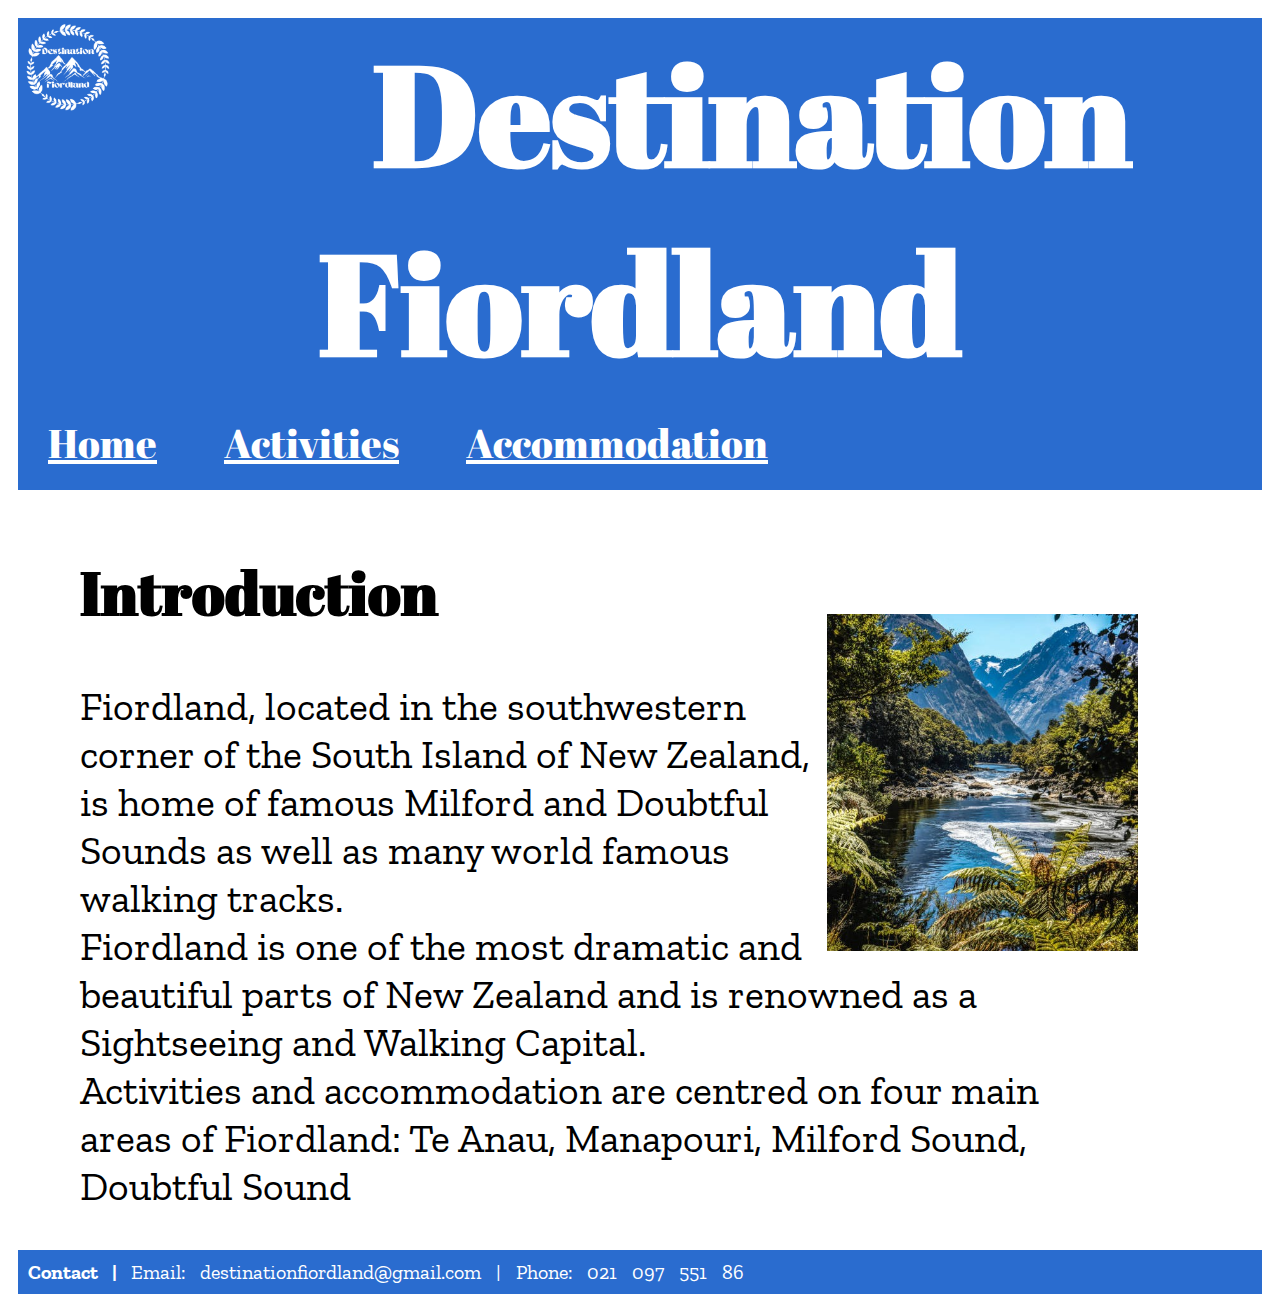
<file: index.html>
<!DOCTYPE html>
<html lang="en">
<head>
    <meta charset="UTF-8">
    <meta name="viewport" content="width=device-width, initial-scale=1.0">
    <link rel="stylesheet" href="styles.css">
    <link rel="stylesheet" href="grid.css">
    <title>Destination Fiordland</title>
</head>
<body>
    <div class="grid-container">
    <header>
        <img src="dest_fiord_logo.png" class="imageLogo" alt="The Logo of the Destination Fiordland Website">
        <h1>Destination Fiordland</h1>
    </header>

    <nav>
        <a href="index.html">Home</a> <a href="activities.html">Activities</a> <a href="accommodation.html">Accommodation</a>
    </nav>

    <main>
        <img src="river.jpg" class="imageRiver" alt="Image of a curvy river surrounded by tall green mountains">

        <h2>Introduction</h2>

        <p>Fiordland, located in the southwestern corner of the South Island of New Zealand, is home of famous Milford and Doubtful Sounds as well as many world famous walking tracks.<br> 
           Fiordland is one of the most dramatic and beautiful parts of New Zealand and is renowned as a Sightseeing and Walking Capital.<br>
           Activities and accommodation are centred on four main areas of Fiordland: Te Anau, Manapouri, Milford Sound, Doubtful Sound
        </p>

    </main>

    <footer>
        <div class="center"><strong>Contact | </strong> Email: destinationfiordland@gmail.com | Phone: 021 097 551 86</div>
    </footer>
    </div>

</body>
</html>
</file>
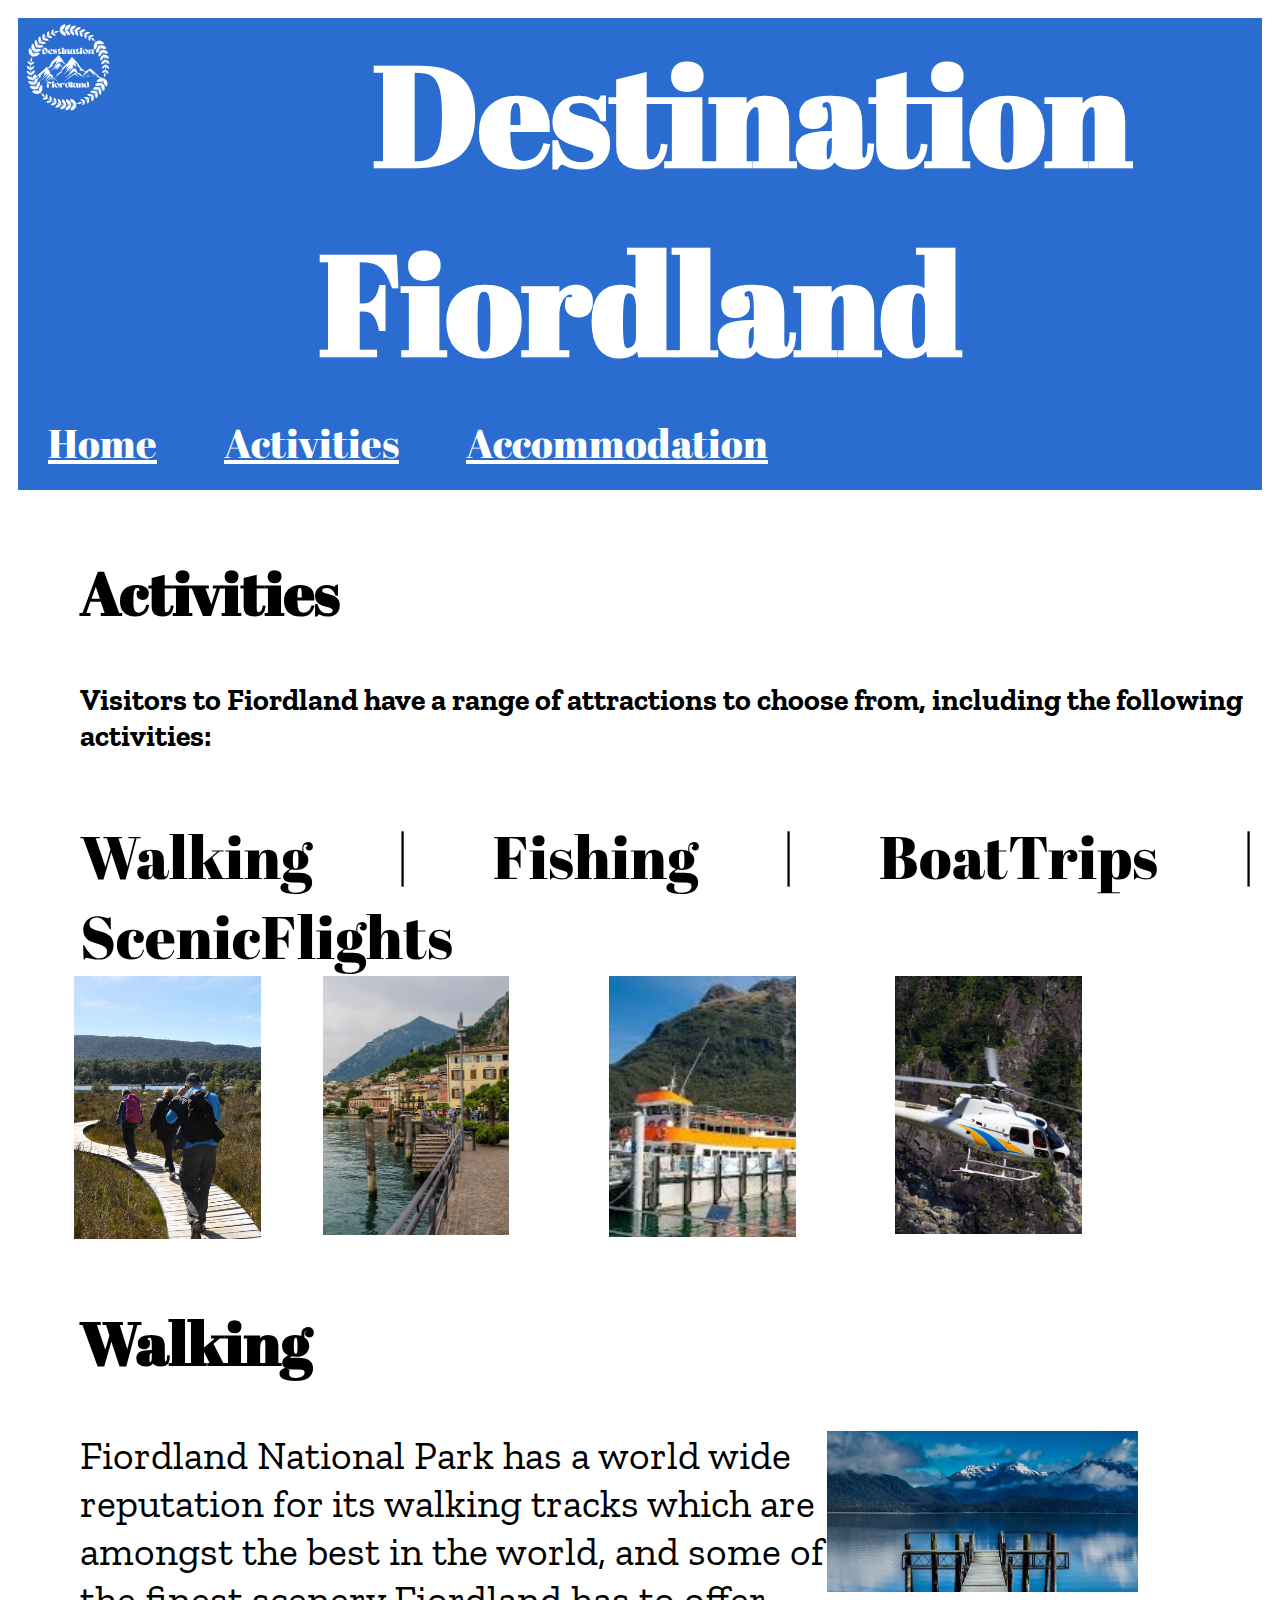
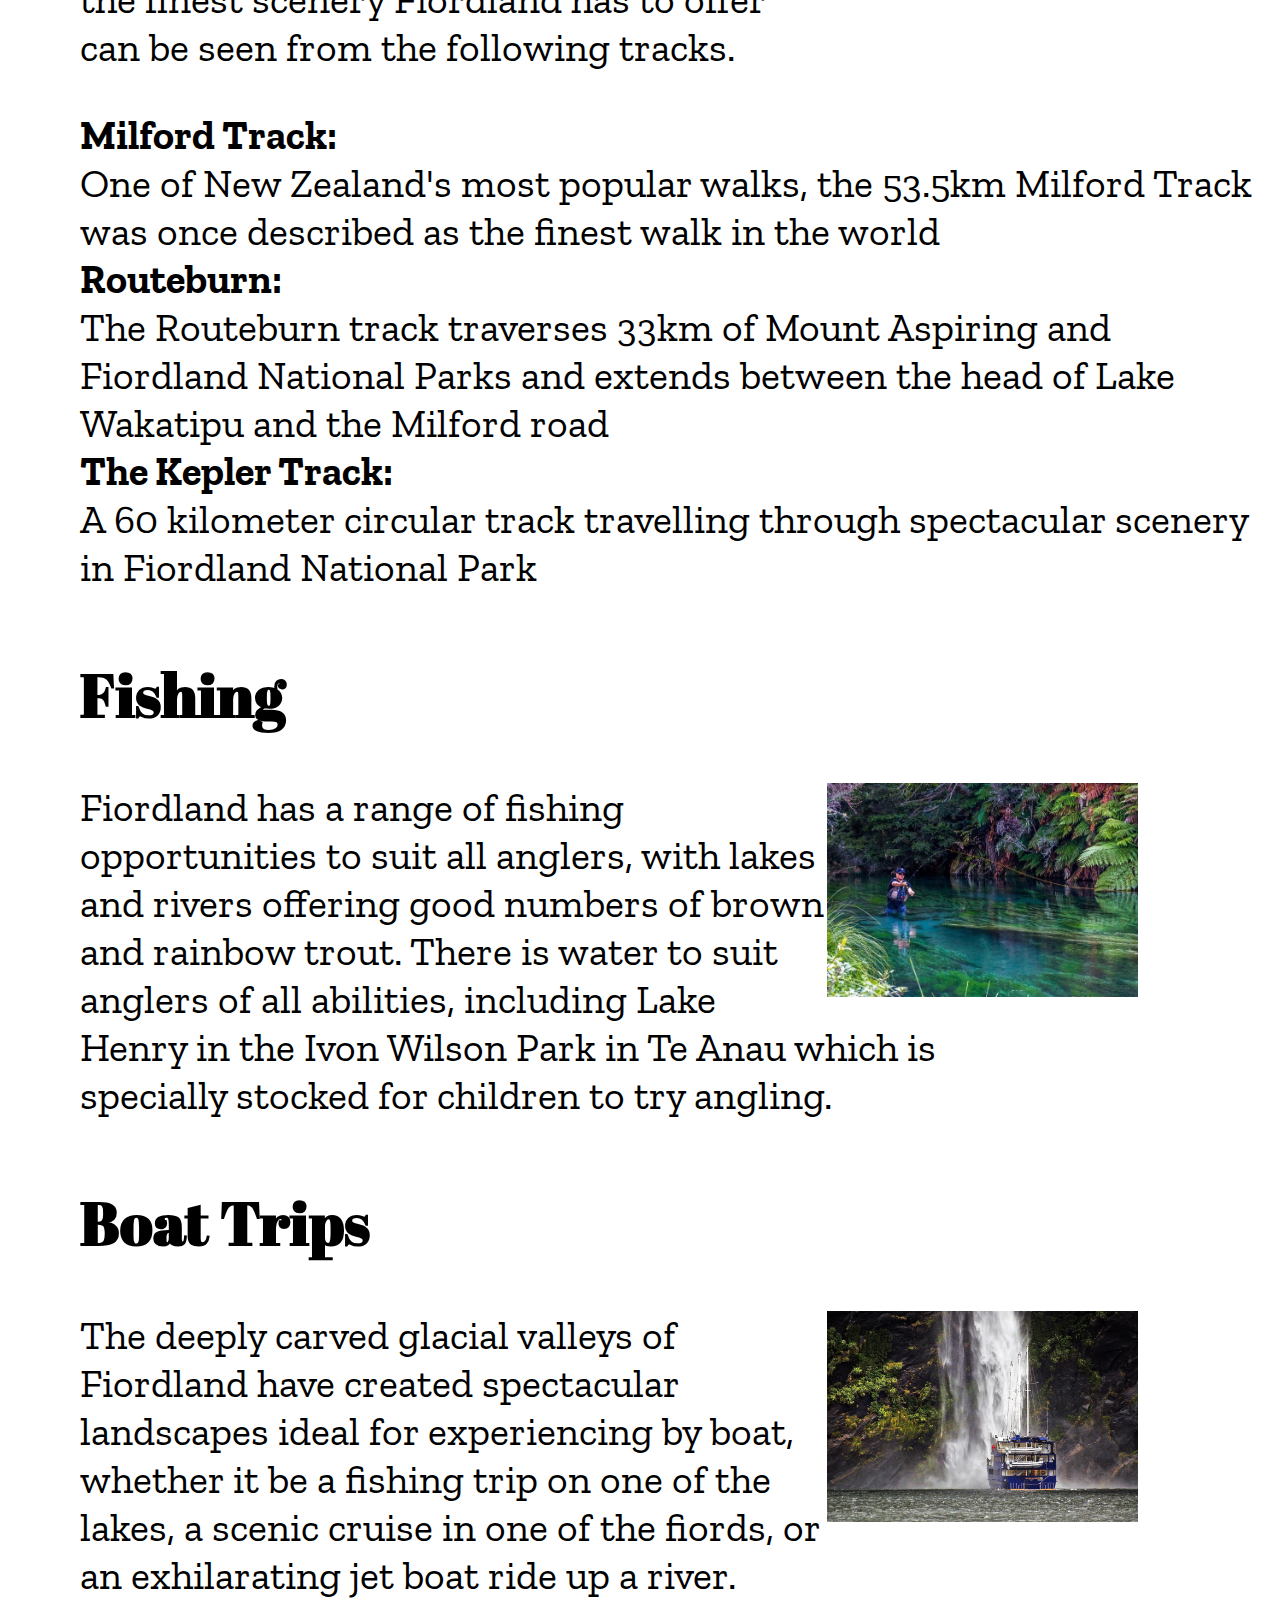
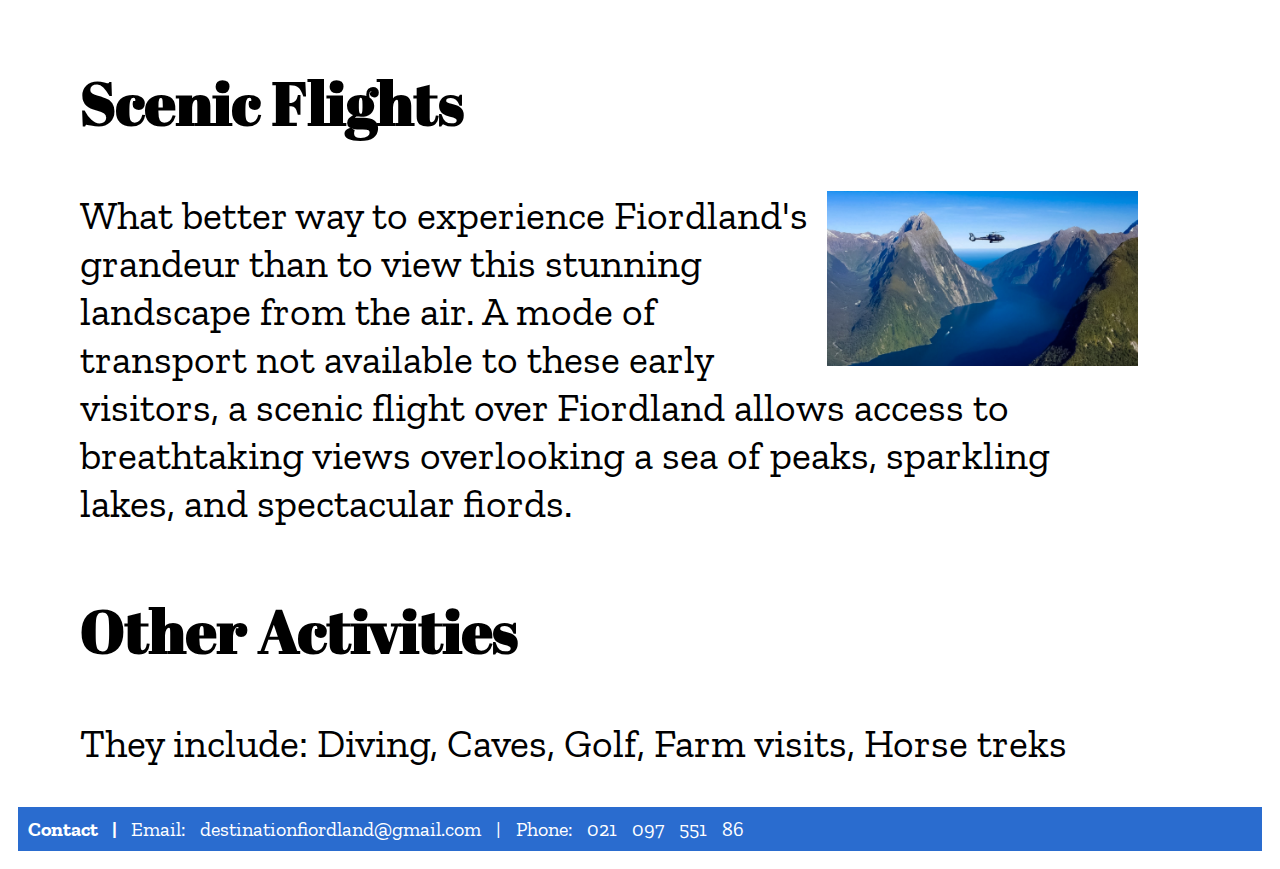
<file: activities.html>
<!DOCTYPE html>
<html lang="en">
<head>
    <meta charset="UTF-8">
    <meta name="viewport" content="width=device-width, initial-scale=1.0">
    <link rel="stylesheet" href="styles.css">
    <link rel="stylesheet" href="grid.css">
    <title>Destination Fiordland Activities</title>
</head>
<body>
    <div class="grid-container">
    <header>
        <img src="dest_fiord_logo.png" class="imageLogo" alt="Logo of Destination Fiorland">
        <h1>Destination Fiordland</h1>
    </header>

    <nav>
        <a href="index.html">Home</a> <a href="activities.html">Activities</a> <a href="accommodation.html">Accommodation</a>
    </nav>

    <main>
        <h2>Activities</h2>
        <h3>Visitors to Fiordland have a range of attractions to choose from, including the following activities:</h3>

        <div class="b">Walking | Fishing | BoatTrips | ScenicFlights</div>

        <img src="white_helicopter.jpg" class="imageHeli" alt="Image of a white helicopter">  <img src="orange_boat.jpg" class="imageActivites" alt="Image of an orange boat by a dock">
        <img src="pier.jpg" class="imageActivites" alt="Image of buildings by the seaside"> <img src="hike.jpg" class="imageHike" alt="Image of people going on a hike through green mountains">

        <h2>Walking</h2>

        <img src="Te-Anau-Wharf.jpg" alt="Wharf with a beautiful view of the rocky snowy mountains">

        <p>Fiordland National Park has a world wide reputation
           for its walking tracks which are amongst the best in
           the world, and some of the finest scenery Fiordland has
           to offer can be seen from the following tracks.</p>
        
        <div class="a">
            <strong>Milford Track:</strong><br>
            One of New Zealand's most popular walks, the 53.5km Milford Track was once described as the finest walk in the world<br> 
            <strong>Routeburn:</strong><br>
            The Routeburn track traverses 33km of Mount Aspiring and Fiordland National Parks and extends between the head of Lake Wakatipu and the Milford road<br> 
            <strong>The Kepler Track:</strong><br>
            A 60 kilometer circular track travelling through spectacular scenery in Fiordland National Park 
        </div>

        <h2>Fishing</h2>

        <img src="fishing.jpeg" alt="A man in a body of water fishing">

        <p>
            Fiordland has a range of fishing opportunities to suit 
            all anglers, with lakes and rivers offering good numbers 
            of brown and rainbow trout. There is water to suit 
            anglers of all abilities, including Lake Henry in the Ivon 
            Wilson Park in Te Anau which is specially stocked for 
            children to try angling.
        </p>

        <h2>Boat Trips</h2>

        <img src="Boat.jpg" alt="An image of a blue cruise, with a waterfall behind it">

        <p>
            The deeply carved glacial valleys of Fiordland have 
            created spectacular landscapes ideal for experiencing 
            by boat, whether it be a fishing trip on one of the lakes, 
            a scenic cruise in one of the fiords, or an exhilarating 
            jet boat ride up a river.
        </p>

        <h2>Scenic Flights</h2>

        <img src="Helicopter.jfif" alt="Image of a helicopter above the tall green mountains">

        <p>
            What better way to experience Fiordland's grandeur
            than to view this stunning landscape from the air. A 
            mode of transport not available to these early visitors, a 
            scenic flight over Fiordland allows access to 
            breathtaking views overlooking a sea of peaks, 
            sparkling lakes, and spectacular fiords.
        </p>

        <h2>Other Activities</h2>

        <p>They include: Diving, Caves, Golf, Farm visits, Horse treks</p>

    </main>

    <footer>
        <div class="center"><strong>Contact | </strong> Email: destinationfiordland@gmail.com | Phone: 021 097 551 86</div>
    </footer>
    </div>

</body>
</html>
</file>
<file: styles.css>
@import url('https://fonts.googleapis.com/css2?family=Abril+Fatface&display=swap');
@import url('https://fonts.googleapis.com/css2?family=Abril+Fatface&family=Zilla+Slab:ital,wght@0,300;0,400;0,500;0,600;0,700;1,300;1,400;1,500;1,600;1,700&display=swap');

body {
    color: #000000;
}

header {
    font-size: 70px;
    background-color: #2A6CCF;
    margin-block: 0px;
    color: #FFFFFF;
    text-align: center;
    font-family: "Abril Fatface", serif;
}
nav {
    background-color: #2A6CCF;
    font-size: 40px;
    padding-top: 20px;
    padding-bottom: 20px;
    font-family: "Abril Fatface", serif;
}

a {
    color: #FFFFFF;
    padding: 10px 30px;
}


h1 {
    margin: 0px;
}

.imageLogo {
    float: left;
    width: 8%;
}

.imageRiver {
    float: right;
    margin-top: 10%;
    width: 25%;
}

.imageActivites {
    width: 15%;
    margin-right: 8%;
}

.imageHike {
    width: 15%;
    margin-left: 4%;
    margin-right: 5%;
    margin-bottom: 5%;
}

.imageHeli {
    width: 15%;
    margin-left: 0%;
    margin-right: 14.5%;
}

.imageAccommodation {
    width: 30%;
    margin-left: 6%;
    margin-top: 8%;
}

img {
    width: 25%;
    float: right;
    margin-right: 10%;
}

h2 {
    font-size: 60px;
    font-family: "Abril Fatface", serif;
    margin-left: 5%;
    margin-top: 5%;
}

h3 {
    font-size: 30px;
    font-family: "Zilla Slab", serif;
    margin-left: 5%;
    margin-bottom: 0%;
}

h4 {
    font-size: 30px;
    font-family: "Zilla Slab", serif;
    margin-left: 1%;
    margin-bottom: 0%;
}


div.a {
    word-wrap: normal;
    font-size: 40px;
    font-family: "Zilla Slab", serif;
    margin-left: 5%;
  }

div.b {
    font-size: 60px;
    font-family: "Abril Fatface", serif;
    margin-left: 5%;
    margin-top: 5%;
    word-spacing: 70px;
}


p {
    font-size: 40px;
    font-family: "Zilla Slab", serif;
    margin-left: 5%;
    width: 1000px;

}

footer {
    font-size: 20px;
    font-family: "Zilla Slab", serif;
    background-color: #2A6CCF;
    color: #FFFFFF;
}

.center {
    margin: auto;
    width: 100%;
    padding: 10px;
    word-spacing: 10px;
  }
</file>
<file: grid.css>
header {grid-area: header;}
nav {grid-area: nav;}
main {grid-area: main;}
footer {grid-area: footer;}


.grid-container {
    display: grid;
    grid-template-areas:
    'header header header header header header header header header header'
    'nav nav nav nav nav nav nav nav nav nav'
    'main main main main main main main main main main'
    'footer footer footer footer footer footer footer footer footer footer';
    padding: 10px;
}
</file>
